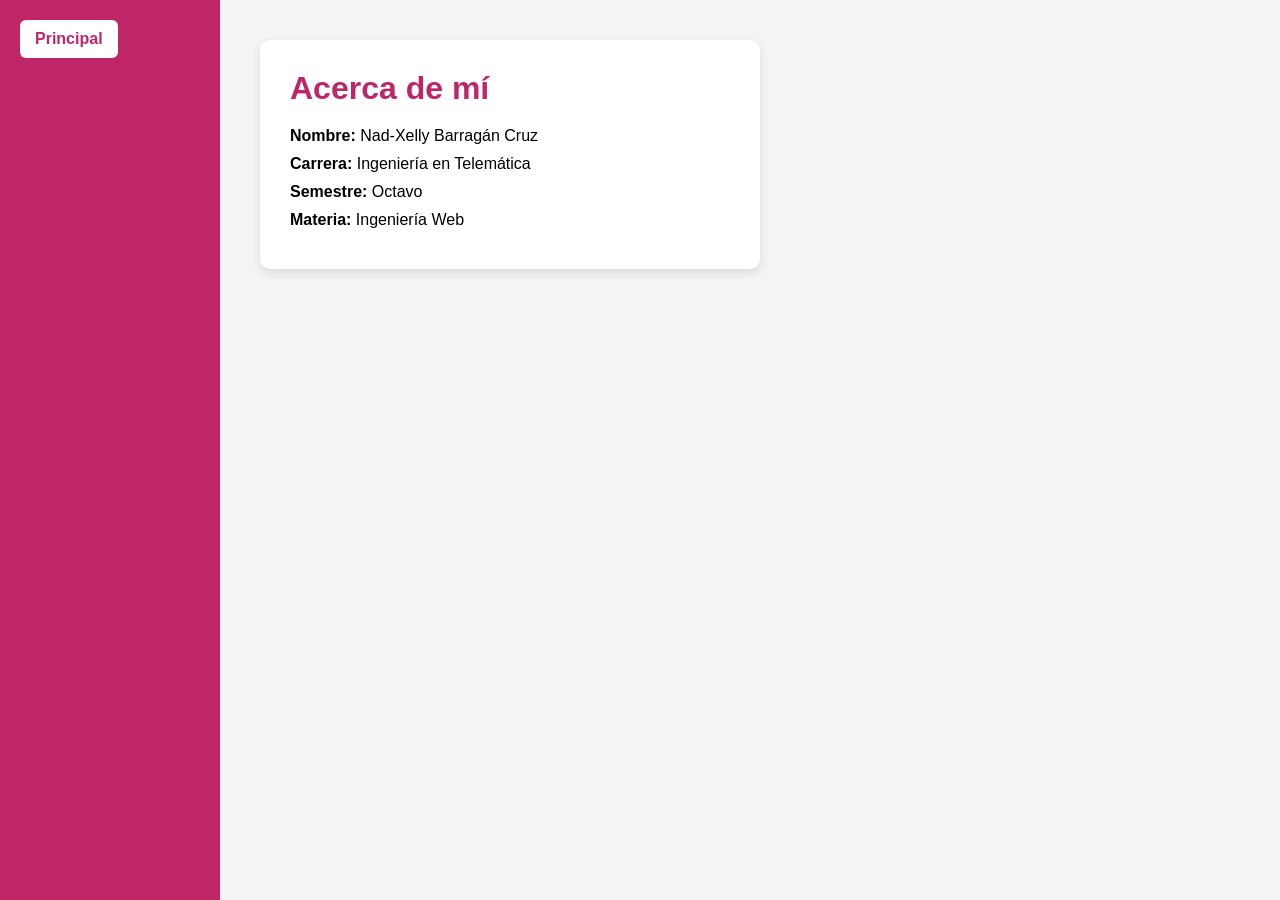
<file: Prácticas/menuflex/acerca.html>
<!DOCTYPE html>
<html lang="es">
<head>
<meta charset="UTF-8">
<title>Acerca de</title>

<style>


/* RESET */

*{
    margin:0;
    padding:0;
    box-sizing:border-box;
}


/* LAYOUT FLEX */

.layout{
    display:flex;
    min-height:100vh;
    font-family:Arial, sans-serif;
}


/* SIDEBAR */

.sidebar{
    width:220px;
    background-color:#be2668;
    padding:20px;
}

/* HIPERVINCULO CON ESTILO DE BOTÓN */
.sidebar a{
    display:inline-block;
    padding:10px 15px;
    background-color:white;
    color:#be2668;
    text-decoration:none;
    font-weight:bold;
    border-radius:6px;
    transition:0.3s;
}

.sidebar a:hover{
    background-color:#ffd6e8;
}


/* CONTENIDO DERECHO */

.content{
    flex:1;
    padding:40px;
    background-color:#f4f4f4;
}

/* CAJA DE INFORMACIÓN */
.card-info{
    max-width:500px;
    background:white;
    padding:30px;
    border-radius:10px;
    box-shadow:0 4px 10px rgba(0,0,0,0.1);
}

.card-info h1{
    margin-bottom:20px;
    color:#be2668;
}

.card-info p{
    margin-bottom:10px;
    font-size:16px;
}

</style>

</head>
<body>

<div class="layout">

    <!-- BARRA LATERAL -->
    <aside class="sidebar">
        <a href="index.html">Principal</a>
    </aside>

    <!-- CONTENIDO -->
    <main class="content">
        <div class="card-info">
            <h1>Acerca de mí</h1>
            <p><strong>Nombre:</strong> Nad-Xelly Barragán Cruz</p>
            <p><strong>Carrera:</strong> Ingeniería en Telemática</p>
            <p><strong>Semestre:</strong> Octavo</p>
            <p><strong>Materia:</strong> Ingeniería Web</p>
            
        </div>
    </main>

</div>

</body>
</html>
</file>
